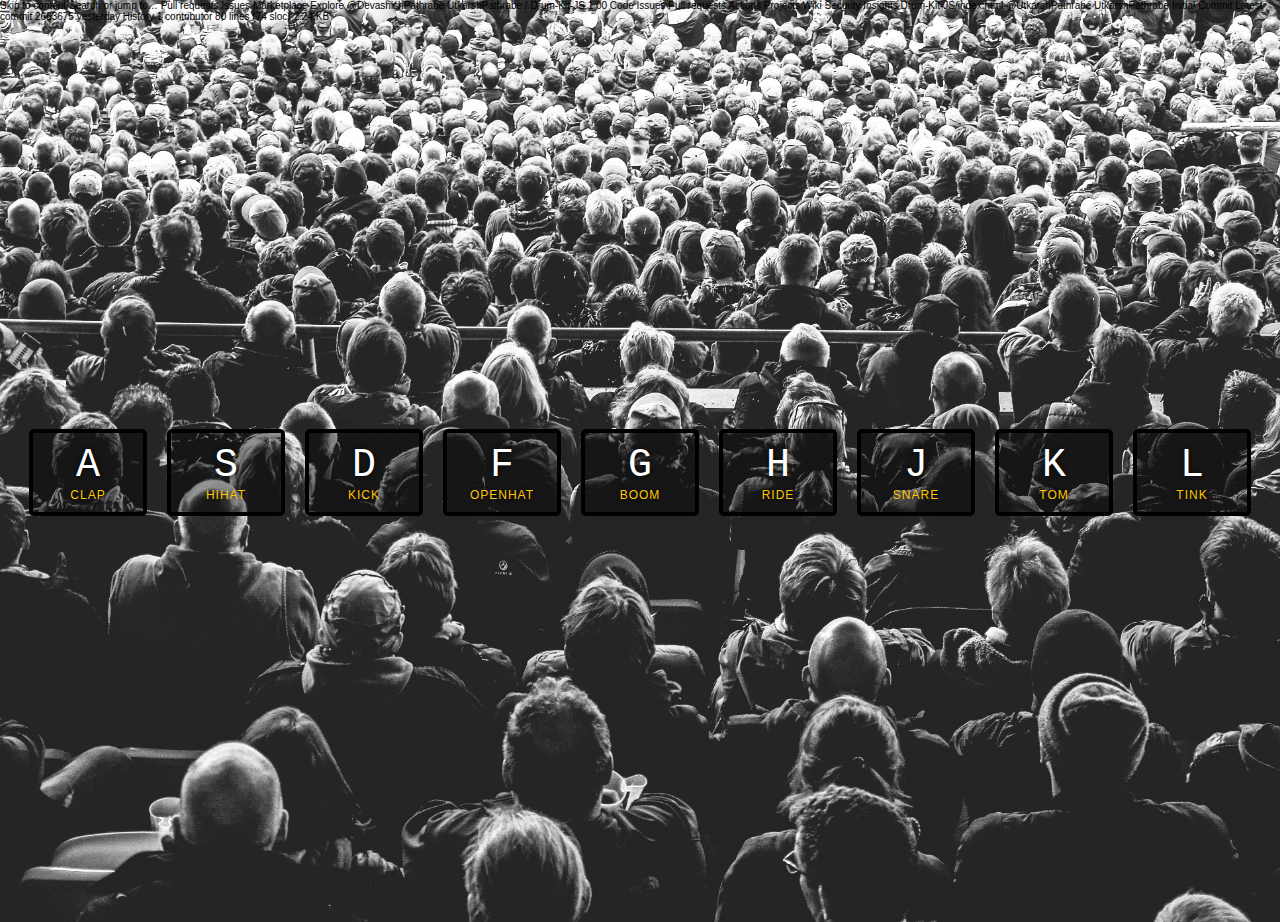
<file: index.html>
Skip to content
Search or jump to…

Pull requests
Issues
Marketplace
Explore
 
@DevashishPathrabe 
UtkarshPathrabe
/
Drum-Kit-JS
1
00
Code
Issues
Pull requests
Actions
Projects
Wiki
Security
Insights
Drum-Kit-JS/index.html
@UtkarshPathrabe
UtkarshPathrabe Initial Commit
Latest commit 2663675 yesterday
 History
 1 contributor
80 lines (74 sloc)  2.24 KB
  
<!DOCTYPE html>
<html lang="en">
<head>
  <meta charset="UTF-8">
  <title>JS Drum Kit</title>
  <link rel="stylesheet" href="style.css">
</head>
<body>


  <div class="keys">
    <div data-key="65" class="key">
      <kbd>A</kbd>
      <span class="sound">clap</span>
    </div>
    <div data-key="83" class="key">
      <kbd>S</kbd>
      <span class="sound">hihat</span>
    </div>
    <div data-key="68" class="key">
      <kbd>D</kbd>
      <span class="sound">kick</span>
    </div>
    <div data-key="70" class="key">
      <kbd>F</kbd>
      <span class="sound">openhat</span>
    </div>
    <div data-key="71" class="key">
      <kbd>G</kbd>
      <span class="sound">boom</span>
    </div>
    <div data-key="72" class="key">
      <kbd>H</kbd>
      <span class="sound">ride</span>
    </div>
    <div data-key="74" class="key">
      <kbd>J</kbd>
      <span class="sound">snare</span>
    </div>
    <div data-key="75" class="key">
      <kbd>K</kbd>
      <span class="sound">tom</span>
    </div>
    <div data-key="76" class="key">
      <kbd>L</kbd>
      <span class="sound">tink</span>
    </div>
  </div>

  <audio data-key="65" src="sounds/clap.wav"></audio>
  <audio data-key="83" src="sounds/hihat.wav"></audio>
  <audio data-key="68" src="sounds/kick.wav"></audio>
  <audio data-key="70" src="sounds/openhat.wav"></audio>
  <audio data-key="71" src="sounds/boom.wav"></audio>
  <audio data-key="72" src="sounds/ride.wav"></audio>
  <audio data-key="74" src="sounds/snare.wav"></audio>
  <audio data-key="75" src="sounds/tom.wav"></audio>
  <audio data-key="76" src="sounds/tink.wav"></audio>

<script>
  function playSound(e) {
    const audio = document.querySelector(`audio[data-key="${e.keyCode}"]`);
    const key = document.querySelector(`.key[data-key="${e.keyCode}"]`);
    if (!audio) return;
    audio.currentTime = 0; // rewind to the start
    audio.play();
    key.classList.add('playing');
  }
  function removeTransition(e) {
    if (e.propertyName !== 'transform') return; // skip if it is not a transform
    this.classList.remove('playing');
  }
  const keys = document.querySelectorAll('.key');
  keys.forEach(key => key.addEventListener('transitionend', removeTransition));
  window.addEventListener('keydown', playSound);
</script>


</body>
</html>
</file>
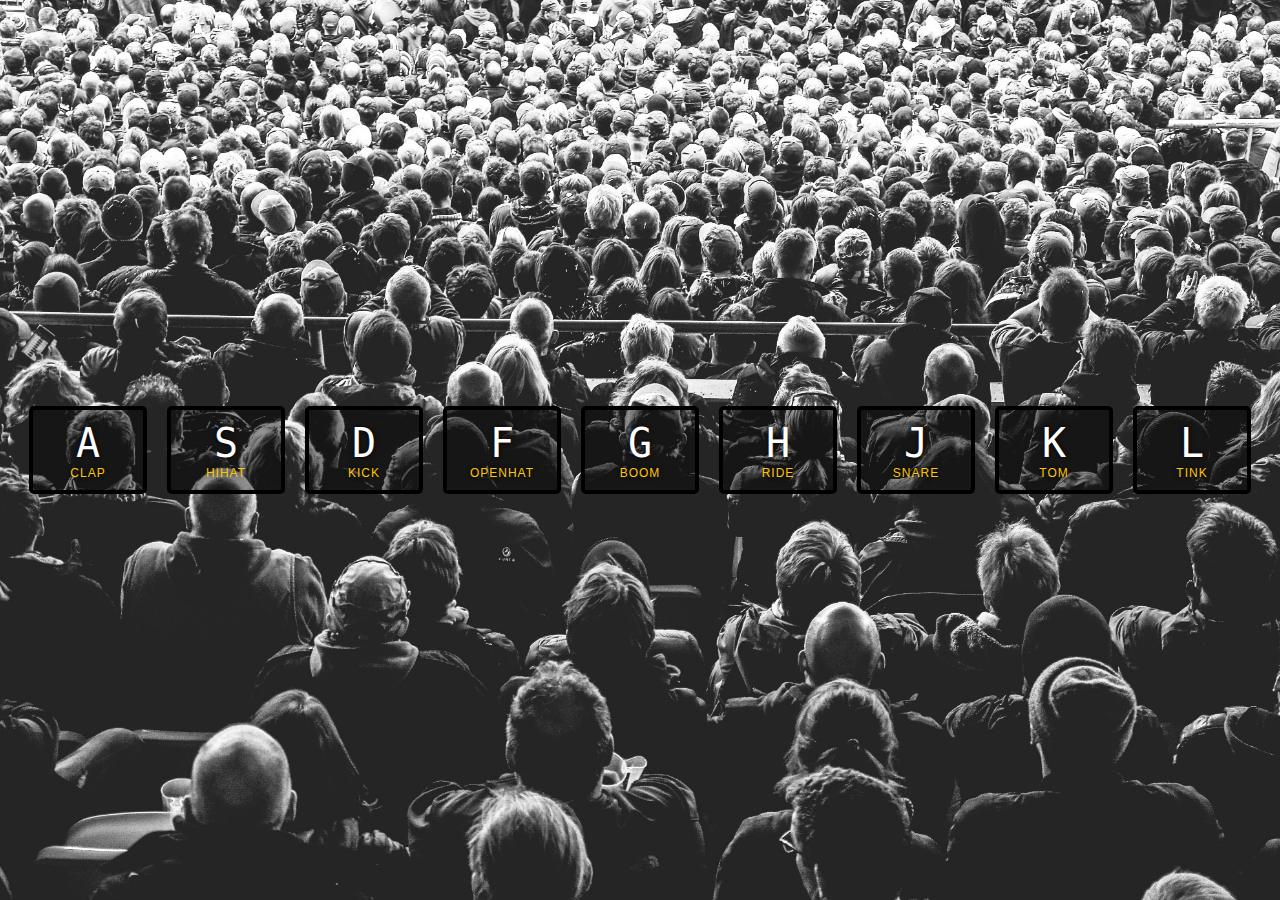
<file: Drum Kit/index.html>
<!DOCKTYPE.html>
<html lang="en">
<head>
    <meta charset ="UTF-8">
    <title>JS Drum Kit </title>
    <link rel="stylesheet" href="style.css">
</head>

<body>


    <div class="keys">
        <div data-key="65" class="key">
            <kbd> A </kbd>
            <span class="sound"> clap </span>
        </div>
        <div data-key="83" class="key">
            <kbd> S </kbd>
            <span class="sound"> hihat </span>
        </div>
        <div data-key="68" class="key">
            <kbd> D </kbd>
            <span class="sound"> kick </span>
        </div>
        <div data-key="70" class="key">
            <kbd> F </kbd>
            <span class="sound"> openhat </span>
        </div>
        <div data-key="71" class="key">
            <kbd> G </kbd>
            <span class="sound"> boom </span>
        </div>
        <div data-key="72" class="key">
            <kbd> H </kbd>
            <span class="sound"> ride </span>
        </div>
        <div data-key="74" class="key">
            <kbd> J </kbd>
            <span class="sound"> snare </span>
        </div>
        <div data-key="75" class="key">
            <kbd> K </kbd>
            <span class="sound"> tom </span>
        </div>
        <div data-key="76" class="key">
            <kbd> L </kbd>
            <span class="sound"> tink </span>
        </div>
    </div>

    <audio data-key="65" src="sounds/clap.wav"></audio>
    <audio data-key="83" src="sounds/hihat.wav"></audio>
    <audio data-key="68" src="sounds/kick.wav"></audio>
    <audio data-key="70" src="sounds/openhat.wav"></audio>
    <audio data-key="71" src="sounds/boom.wav"></audio>
    <audio data-key="72" src="sounds/ride.wav"></audio>
    <audio data-key="74" src="sounds/snare.wav"></audio>
    <audio data-key="75" src="sounds/tom.wav"></audio>
    <audio data-key="76" src="sounds/tink.wav"></audio>

<script>
    function playSound(e) {
        const audio = document.querySelector(`audio[data-key="${e.keyCode}"]`);
        const key = document.querySelector(`.key[data-key="${e.keyCode}"]`);
        if(!audio) return; //stop the function from running all together
        audio.currentTime = 0; //rewind to the start
        audio.play();
        key.classList.remove('playing');
    }
    function removeTransition(e) {
        if(e.propertyName !== 'transform') return; //skip if it is not a transform
        this.classlist.remove('playing');
    }
    const keys = document.querySelectorAll('.key');
    keys.forEach(key => key.addEventListener('transitionend', removeTransition));
    window.addEventListener('keydown', playSound);
</script>


</body>
</html>
</file>
<file: style.css>
html {
  font-size: 10px;
  background: url('./background.jpg') bottom center;
  background-size: cover;
}

body,html {
  margin: 0;
  padding: 0;
  font-family: sans-serif;
}

.keys {
  display: flex;
  flex: 1;
  min-height: 100vh;
  align-items: center;
  justify-content: center;
}

.key {
  border: .4rem solid black;
  border-radius: .5rem;
  margin: 1rem;
  font-size: 1.5rem;
  padding: 1rem .5rem;
  transition: all .07s ease;
  width: 10rem;
  text-align: center;
  color: white;
  background: rgba(0,0,0,0.4);
  text-shadow: 0 0 .5rem black;
}

.playing {
  transform: scale(1.1);
  border-color: #ffc600;
  box-shadow: 0 0 1rem #ffc600;
}

kbd {
  display: block;
  font-size: 4rem;
}

.sound {
  font-size: 1.2rem;
  text-transform: uppercase;
  letter-spacing: .1rem;
  color: #ffc600;
}
</file>
<file: Drum Kit/style.css>
html {
    font-size: 10px;
    background: url('./background.jpg') bottom center;
    background-size: cover;
}

body, html {
    margin: 0;
    padding: 0;
    font-family: sans-serif;
}

.keys { 
    display: flex;
    flex: 1;
    min-height: 100vh;
    align-items: center;
    justify-content: center;
}

.key {
    border: .4rem solid black;
    border-radius: .5rem;
    margin: 1rem;
    font-size: 1.5rem;
    padding: 1rem .5rem;
    transition: all .07s ease;
    width: 10rem;
    text-align: center;
    color: white;
    background: rgba(0,0,0,0.4);
    text-shadow: 0 0 .5rem black;
}

.playing {
    transform: scale(1.1);
    border-color: #ffc600;
    box-shadow: 0 0 1rem #ffc600;
}

kbd {
    display: block;
    font-size: 4rem;
}

.sound {
    font-size: 1.2rem;
    text-transform: uppercase;
    letter-spacing: .1rem;
    color: #ffc600;
}
</file>
